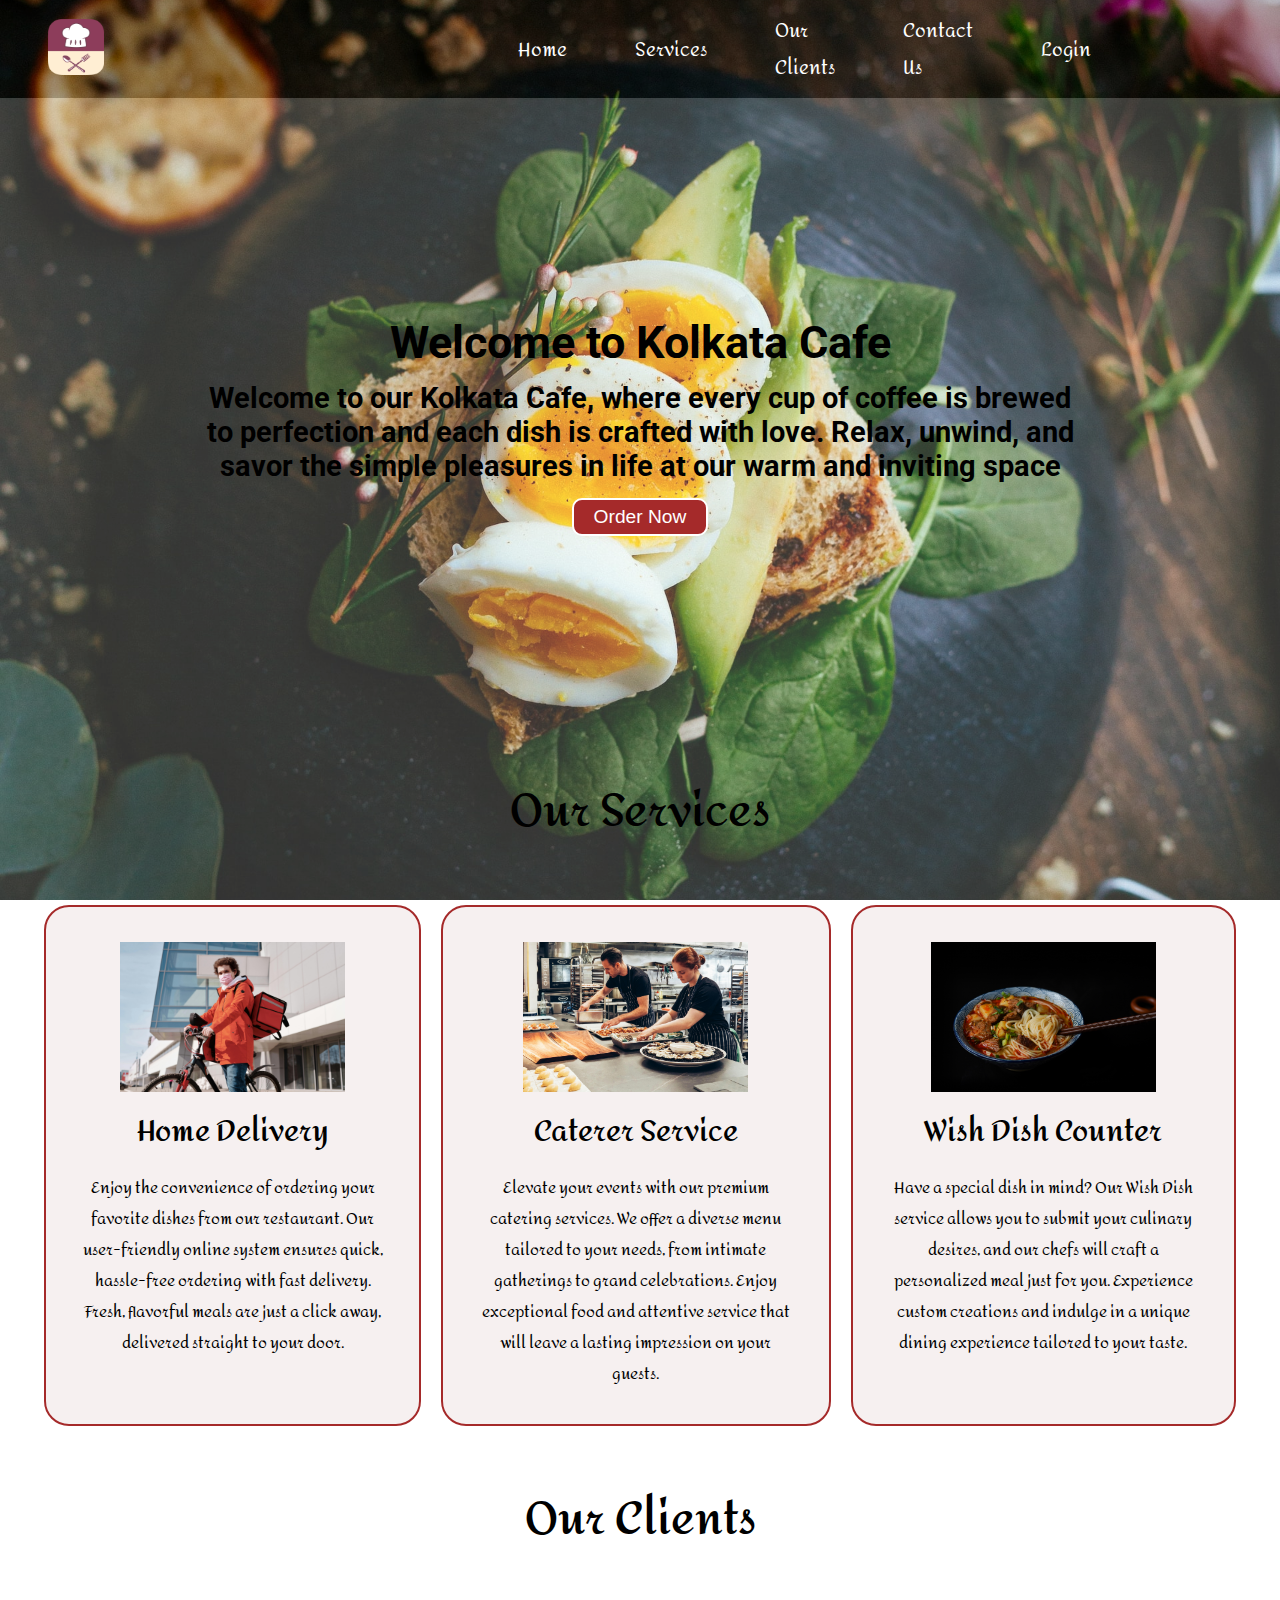
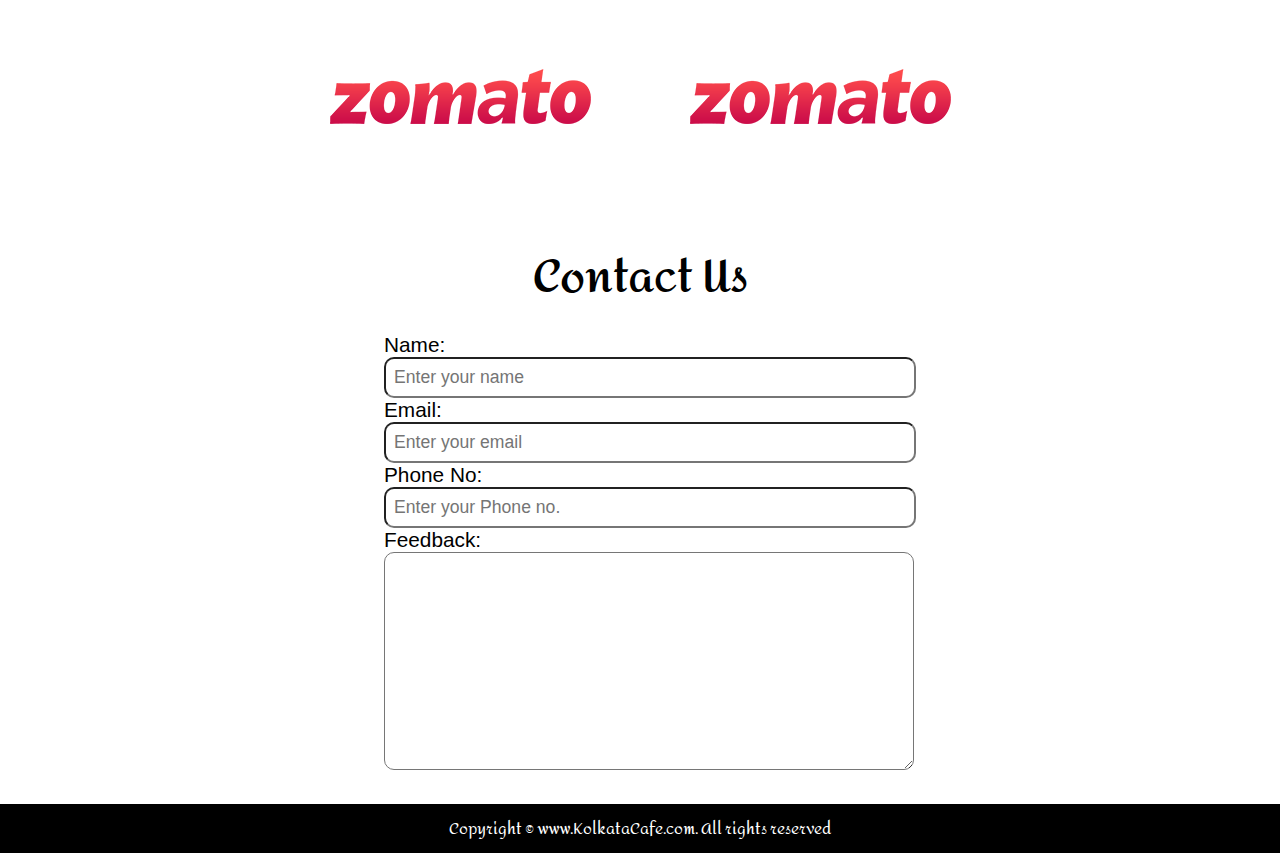
<file: index.html>
<!DOCTYPE html>
<html lang="en">
<head>
    <meta charset="UTF-8">
    <meta name="viewport" content="width=device-width, initial-scale=1.0">
    <title>KolkataCafe.com</title>
    <link rel="stylesheet" href="style.css">
    <link href="https://fonts.googleapis.com/css2?family=Amita&family=Roboto:wght@100&family=Victor+Mono:wght@100&display=swap" rel="stylesheet">
</head>
<body>
    <nav id="navbar">
        <div id="logo">
            <img src="image/rahul.jpg" alt="KolkataCafe.com">
        </div>
    <ul>
        <li class="item"><a href="#home">Home</a></li>
        <li class="item"><a href="#serve">Services</a></li>
        <li class="item"><a href="#client-section">Our Clients</a></li>
        <li class="item"><a href="#contact">Contact Us</a></li>
        <li class="item"><a href="login.html">Login</a></li>

        
    </ul>

    </nav>

    <section id="home">
        <h1 class="h-primary">Welcome to Kolkata Cafe</h1>
        <p><b>Welcome to our Kolkata Cafe, where every cup of coffee is brewed to perfection and each dish is crafted with love. Relax, unwind, and savor the simple pleasures in life at our warm and inviting space </b></p>
        
        <button class="btn" id="myButton" >Order Now</button>
    </section>

    <section class="services-container" id="serve">
        <h1 class="h-primary center">Our Services</h1>
        <div id="services">
            <div class="box">
                <img src="image/delivery.jpg" alt="">
                <h2 class="h-secondary center">Home Delivery</h2>
                <p class="center">Enjoy the convenience of ordering your favorite dishes from our restaurant. Our user-friendly online system ensures quick, hassle-free ordering with fast delivery. Fresh, flavorful meals are just a click away, delivered straight to your door.</p>
            </div>
            <div class="box">
                <img src="image/catering.jpg" alt="">
                <h2 class="h-secondary center">Caterer Service</h2>
                <p class="center">Elevate your events with our premium catering services. We offer a diverse menu tailored to your needs, from intimate gatherings to grand celebrations. Enjoy exceptional food and attentive service that will leave a lasting impression on your guests.</p>
    
        </div>
            <div class="box">
                <img src="image/noodles.jpg" alt="">
                <h2 class="h-secondary center">Wish Dish Counter</h2>
                <p class="center"> Have a special dish in mind? Our Wish Dish service allows you to submit your culinary desires, and our chefs will craft a personalized meal just for you. Experience custom creations and indulge in a unique dining experience tailored to your taste.</p>
    
        </div>
    </section>
    <section id="client-section">
        <h1 class="h-primary center">Our Clients </h1>
        <div id="clients">
            <div class="client-item">
                <img src="image/Zomato_logo.png" alt="Our Client">
            </div>
             <div class="client-item">
                <img src="image/Zomato_logo.png" alt="Our client">
            </div> 
            
            
        </div>
    </section>
    
    <section id="contact">
        <h1 class="h-primary center">Contact Us</h1>
            <div id="contact-box">
                <form action="">
                    <div class="form-group">
                        <label for="name">Name:</label>
                         <input type="text" name="name" id="name"
                         placeholder="Enter your name">
                    </div>
                    <div class="form-group">
                        <label for="emial">Email:</label>
                         <input type="email" name="name" id="name"
                         placeholder="Enter your email">
                    </div>
                    <div class="form-group">
                        <label for="Phone No">Phone No:</label>
                         <input type="phone" name="name" id="name"
                         placeholder="Enter your Phone no.">
                    </div>
                    <div class="form-group">
                        <label for="name">Feedback:</label>
                         <textarea name="Feedback" id="Feedback" cols="30" rows="10"></textarea>
                    </div>
                </form>

             </div>
    
    </section>


    <footer>
        <div class="center">
            Copyright &copy; www.KolkataCafe.com.  All rights reserved
        </div>
    </footer>

    <script>
             document.getElementById('myButton').addEventListener('click', function() {
            window.location.href = 'menu.html';
        });
    </script>

</body>
</html>
</file>
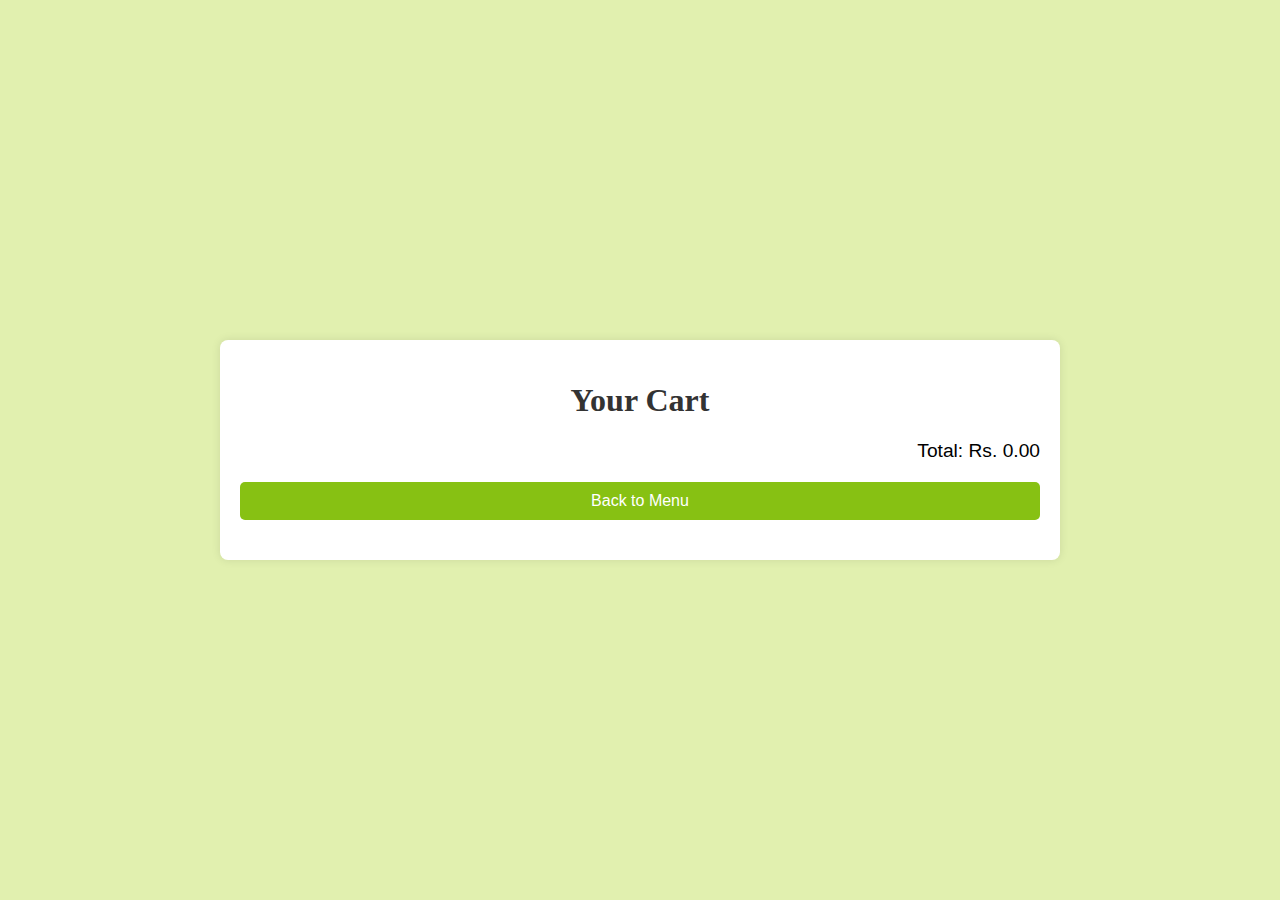
<file: cart.html>
<!DOCTYPE html>
<html lang="en">
<head>
    <meta charset="UTF-8">
    <meta name="viewport" content="width=device-width, initial-scale=1.0">
    <title>Cart</title>
    <link rel="stylesheet" href="cart.css">
</head>
<body>
    <div class="container">
        <h1>Your Cart</h1>
        <div class="cart">
            <ul id="cartItems"></ul>
            <p>Total: Rs. <span id="totalAmount">0</span></p>
        </div>
        <a class="back-to-menu" href="menu.html">Back to Menu</a>
    </div>

    <script>
let cart = JSON.parse(localStorage.getItem('cart')) || [];

function removeFromCart(index) {
    cart.splice(index, 1);
    localStorage.setItem('cart', JSON.stringify(cart));
    displayCart(); // Recalculate total amount when cart is displayed
}

function displayCart() {
    const cartItems = document.getElementById('cartItems');
    const totalAmountElem = document.getElementById('totalAmount');

    cartItems.innerHTML = '';
    let totalAmount = 0; // Reset totalAmount to 0 before iterating

    cart.forEach((cartItem, index) => {
        const li = document.createElement('li');
        li.innerHTML = `
            <img src="${cartItem.image}" alt="${cartItem.item}">
            <span>${cartItem.item} - Rs.${cartItem.price}</span>
            <button class="remove" onclick="removeFromCart(${index})">Remove</button>
        `;
        cartItems.appendChild(li);
        totalAmount += cartItem.price;
    });

    totalAmountElem.textContent = totalAmount.toFixed(2);
}

// Ensure displayCart is called on window load correctly
window.addEventListener('load', displayCart);

    
    </script>
</body>
</html>
</file>
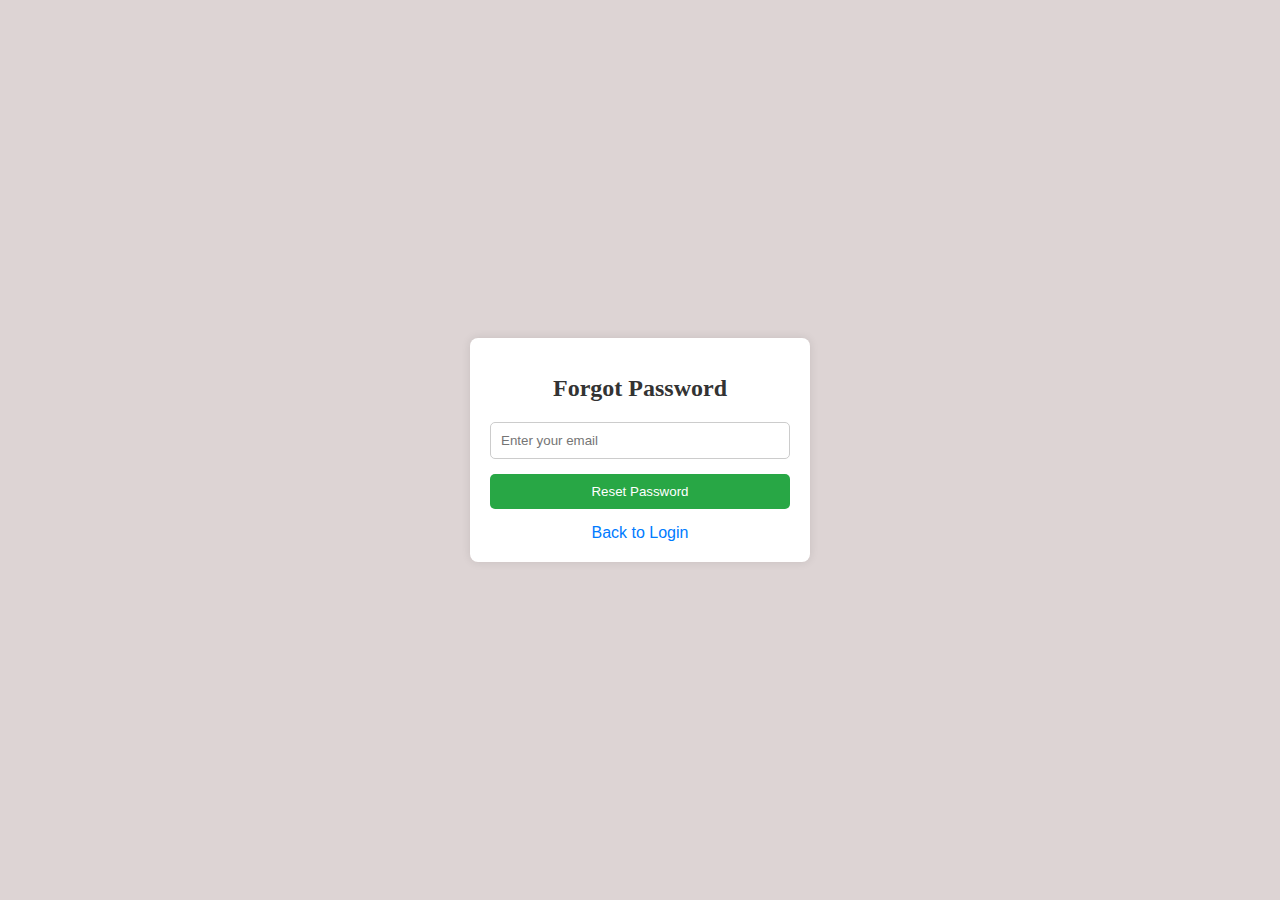
<file: forgot.html>
<!DOCTYPE html>
<html lang="en">
<head>
    <meta charset="UTF-8">
    <meta name="viewport" content="width=device-width, initial-scale=1.0">
    <title>Forgot Password</title>
    <style>
        body {
            font-family: Arial, sans-serif;
            background-color: #ddd4d4;
            display: flex;
            justify-content: center;
            align-items: center;
            height: 100vh;
            margin: 0;
        }
        .container {
            background-color: #fff;
            padding: 20px;
            border-radius: 8px;
            box-shadow: 0 0 10px rgba(0, 0, 0, 0.1);
            width: 300px;
            text-align: center;
        }
        h1 {
            font-family:'Amita', cursive;
            font-size: 24px;
            margin-bottom: 20px;
            color: #333;
        }
        input[type="email"] {
            width: 100%;
            padding: 10px;
            margin-bottom: 15px;
            border: 1px solid #ccc;
            border-radius: 5px;
            box-sizing: border-box;
        }
        button {
            width: 100%;
            padding: 10px;
            background-color: #28a745;
            color: white;
            border: none;
            border-radius: 5px;
            cursor: pointer;
        }
        button:hover {
            background-color:  #218838;
        }
        a {
            display: block;
            margin-top: 15px;
            color: #007bff;
            text-decoration: none;
        }
        a:hover {
            text-decoration: underline;
        }
    </style>
</head>
<body>
    <div class="container">
        <h1>Forgot Password</h1>
        <form>
            <input type="email" placeholder="Enter your email" required>
            <button type="submit">Reset Password</button>
        </form>
        <a href="login.html">Back to Login</a>
    </div>
</body>
</html>
</file>
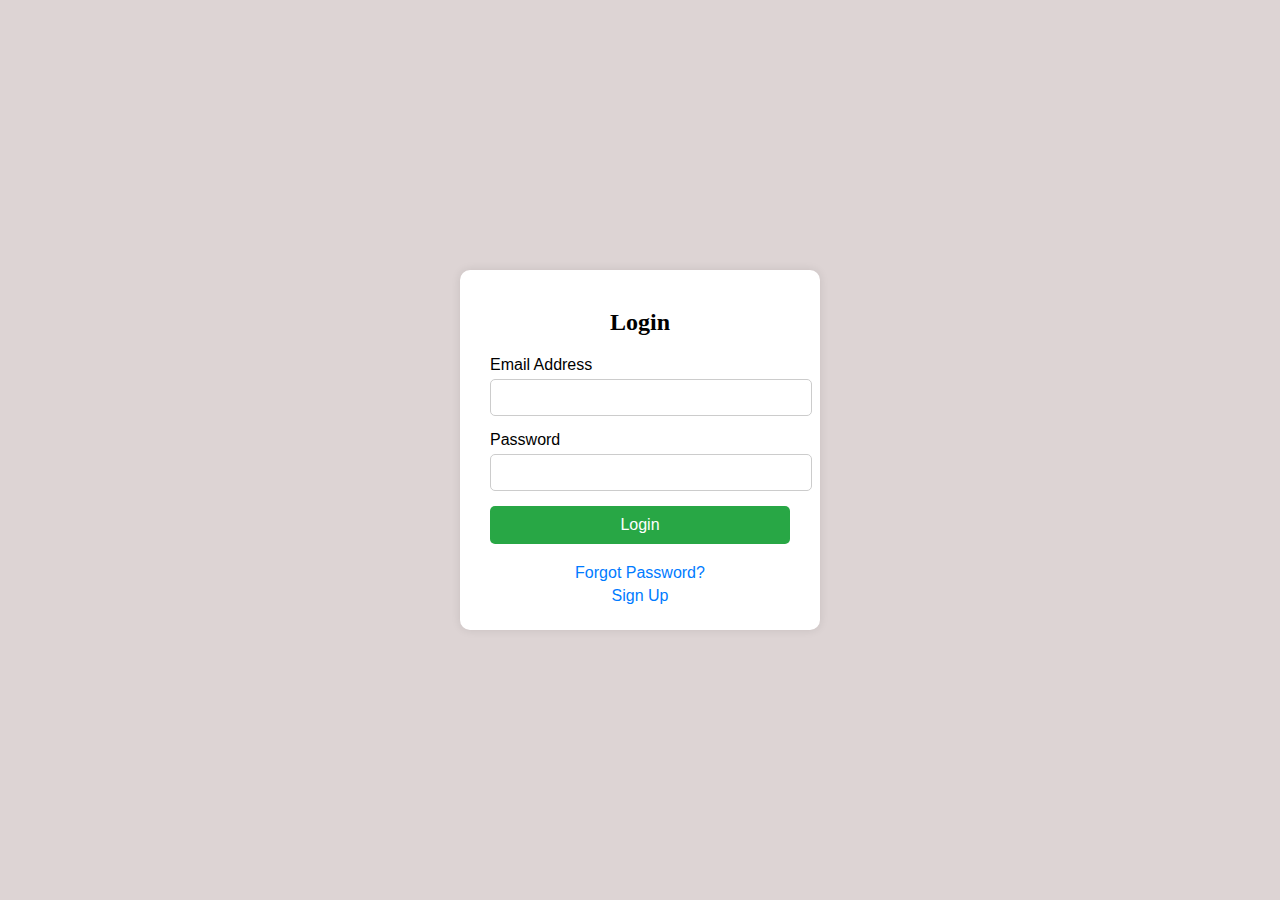
<file: login.html>
<!DOCTYPE html>
<html lang="en">
<head>
    <meta charset="UTF-8">
    <meta name="viewport" content="width=device-width, initial-scale=1.0">
    <title>Login Page</title>
    <link rel="stylesheet" href="login.css">
</head>
<body>
    <div class="login-container">
        <h2>Login</h2>
        <form>
            <div class="form-group">
                <label for="email">Email Address</label>
                <input type="email" id="email" name="email" required>
            </div>
            <div class="form-group">
                <label for="password">Password</label>
                <input type="password" id="password" name="password" required>
            </div>
            <div class="form-group">
                <button type="submit">Login</button>
            </div>
        </form>
        <div class="options">
            <a href="forgot.html">Forgot Password?</a>
            <a href="signup.html">Sign Up</a>
        </div>
    </div>
</body>
</html>
</file>
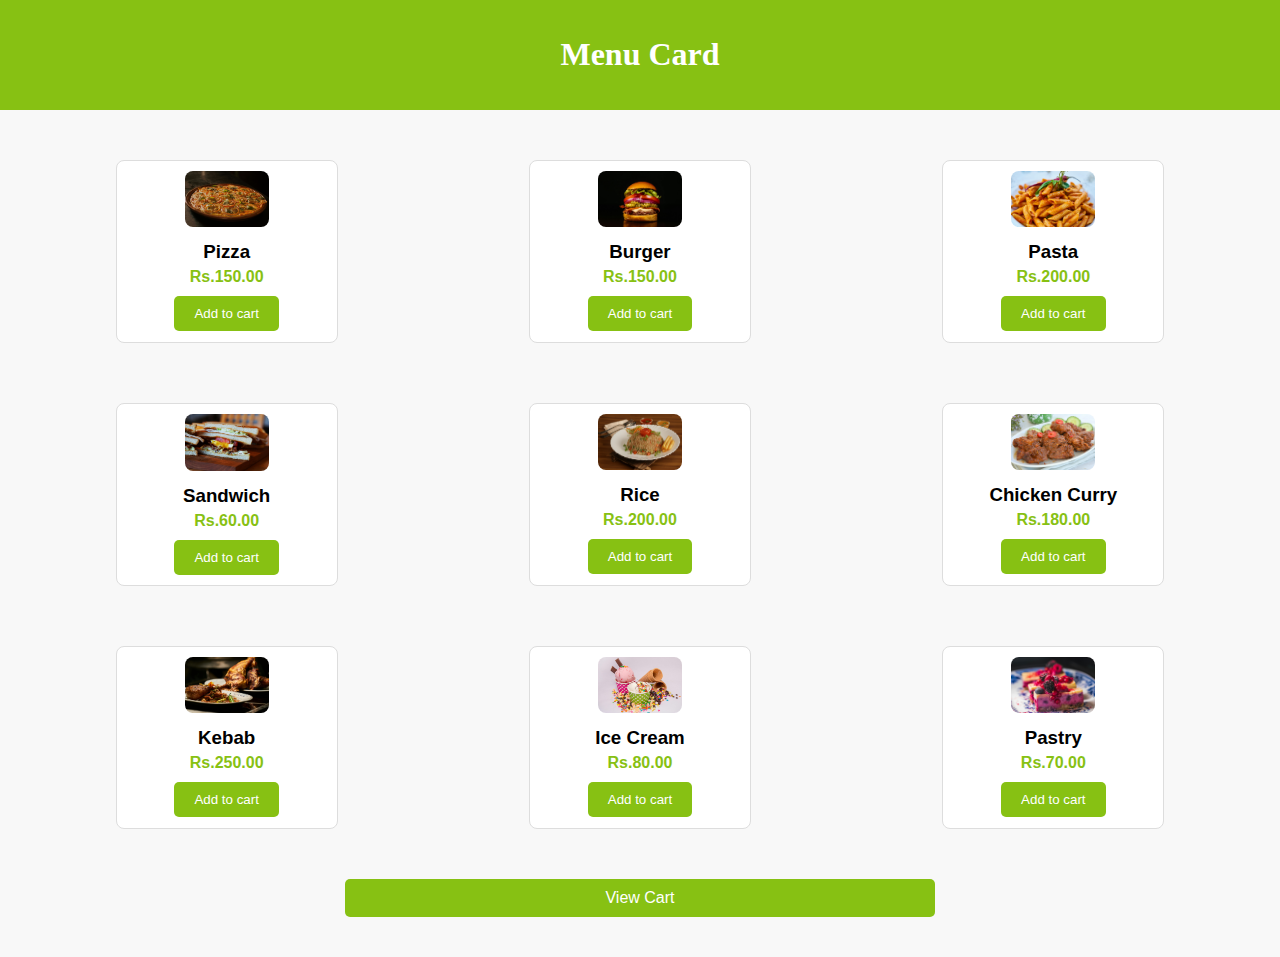
<file: menu.html>
<!DOCTYPE html>
<html lang="en">
<head>
    <meta charset="UTF-8">
    <meta name="viewport" content="width=device-width, initial-scale=1.0">
    <title>Online Food Delivery</title>
    <link rel="stylesheet" href="menu.css">
</head>
<body>
    <header>
        <h1>Menu Card</h1>
        
    </header>

    <main>
        <section id="menu">
            <div class="food-item">
                <img src="image/pizza.jpg" alt="Pizza">
                <h3>Pizza</h3>
                <p>Rs.150.00</p>
                <button id="addFood" onclick="addToCart('Pizza',150,'image/pizza.jpg')">Add to cart</button>
            </div>
            <div class="food-item">
                <img src="image/burger.jpg" alt="Burger">
                <h3>Burger</h3>
                <p>Rs.150.00</p>
                <button id="addFood" onclick="addToCart('Burger',150,'image/burger.jpg')">Add to cart</button>
            </div>
            <div class="food-item">
                <img src="image/pasta.jpg" alt="Pasta">
                <h3>Pasta</h3>
                <p>Rs.200.00</p>
                <button id="addFood" onclick="addToCart('Pasta',200,'image/pasta.jpg')">Add to cart</button>
            </div>
            <div class="food-item">
                <img src="image/sandwich.jpg" alt="Pasta">
                <h3>Sandwich</h3>
                <p>Rs.60.00</p>
                <button id="addFood" onclick="addToCart('Sandwich',60,'image/sandwich.jpg')">Add to cart</button>
            </div>
            <div class="food-item">
                <img src="image/rice.jpg" alt="Pasta">
                <h3>Rice</h3>
                <p>Rs.200.00</p>
                <button id="addFood" onclick="addToCart('Rice',200,'image/rice.jpg')">Add to cart</button>
            </div>
            <div class="food-item">
                <img src="image/chicken.jpg" alt="Pasta">
                <h3>Chicken Curry</h3>
                <p>Rs.180.00</p>
                <button id="addFood" onclick="addToCart('Chicken Curry',180,'image/chicken.jpg')">Add to cart</button>
            </div>
            <div class="food-item">
                <img src="image/tandoori.jpg" alt="Pasta">
                <h3>Kebab</h3>
                <p>Rs.250.00</p>
                <button id="addFood" onclick="addToCart('Kabab',250,'image/tandoori.jpg')">Add to cart</button>
            </div>
            <div class="food-item">
                <img src="image/icecream.jpg" alt="Pasta">
                <h3>Ice Cream</h3>
                <p>Rs.80.00</p>
                <button id="addFood" onclick="addToCart('Ice Cream',80,'image/icecream.jpg')">Add to cart</button>
            </div>
            <div class="food-item">
                <img src="image/pastry.jpg" alt="Pasta">
                <h3>Pastry</h3>
                <p>Rs.70.00</p>
                <button id="addFood" onclick="addToCart('Pastry',70,'image/pastry.jpg')">Add to cart</button>
            </div>
            
        </section>
          </div>
        <a class="view-cart" href="cart.html">View Cart</a>
    </div>

    </main>

    <script>
        let cart = JSON.parse(localStorage.getItem('cart')) || [];

        function addToCart(item, price, image) {
        cart.push({ item, price, image });
        localStorage.setItem('cart', JSON.stringify(cart));
        alert(item + " added to cart!");
    }
    </script>
    
</body>
</html>
</file>
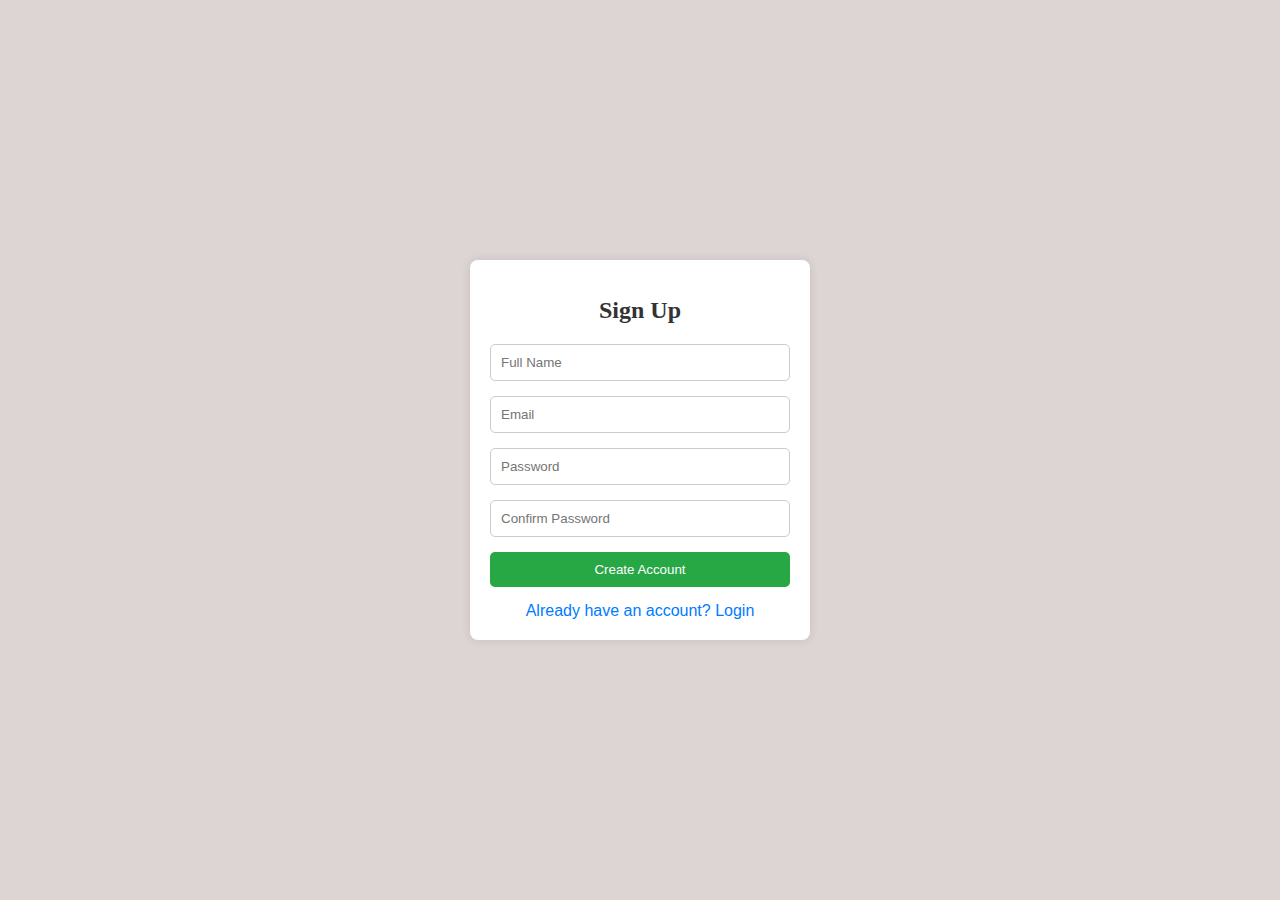
<file: signup.html>
<!DOCTYPE html>
<html lang="en">
<head>
    <meta charset="UTF-8">
    <meta name="viewport" content="width=device-width, initial-scale=1.0">
    <title>Sign Up</title>
    <style>
        body {
            font-family: Arial, sans-serif;
            background-color: #ddd4d4;
            display: flex;
            justify-content: center;
            align-items: center;
            height: 100vh;
            margin: 0;
        }
        .container {
            background-color: #fff;
            padding: 20px;
            border-radius: 8px;
            box-shadow: 0 0 10px rgba(0, 0, 0, 0.1);
            width: 300px;
            text-align: center;
        }
        h1 {
            font-family:'Amita', cursive;
            font-size: 24px;
            margin-bottom: 20px;
            color: #333;
        }
        input[type="text"],
        input[type="email"],
        input[type="password"] {
            width: 100%;
            padding: 10px;
            margin-bottom: 15px;
            border: 1px solid #ccc;
            border-radius: 5px;
            box-sizing: border-box;
        }
        button {
            width: 100%;
            padding: 10px;
            background-color: #28a745;
            color: white;
            border: none;
            border-radius: 5px;
            cursor: pointer;
        }
        button:hover {
            background-color: #218838;
        }
        a {
            display: block;
            margin-top: 15px;
            color: #007bff;
            text-decoration: none;
        }
        a:hover {
            text-decoration: underline;
        }
    </style>
</head>
<body>
    <div class="container">
        <h1>Sign Up</h1>
        <form>
            <input type="text" placeholder="Full Name" required>
            <input type="email" placeholder="Email" required>
            <input type="password" placeholder="Password" required>
            <input type="password" placeholder="Confirm Password" required>
            <button type="submit">Create Account</button>
        </form>
        <a href="login.html">Already have an account? Login</a>
    </div>
</body>
</html>
</file>
<file: cart.css>
body {
    font-family: Arial, sans-serif;
    background-color: #e1f0af;
    margin: 0;
    padding: 0;
    display: flex;
    justify-content: center;
    align-items: center;
    height: 100vh;
}
.container {
    width: 90%;
    max-width: 800px;
    background-color: #fff;
    box-shadow: 0 0 10px rgba(0, 0, 0, 0.1);
    padding: 20px;
    border-radius: 8px;
}
h1, h2 {
    font-family: 'Amita', cursive;
    text-align: center;
    color: #333;
}
.cart ul {
    list-style-type: none;
    padding: 0;
}
.cart ul li {
    display: flex;
    align-items: center;
    justify-content: space-between;
    padding: 10px;
    background-color: #f9f9f9;
    margin: 5px 0;
    border-radius: 5px;
}
.cart ul li img {
    width: 50px;
    height: 50px;
    object-fit: cover;
    border-radius: 5px;
    margin-right: 10px;
}
.cart ul li .remove {
    background-color: #dc3545;
    color: white;
    border: none;
    border-radius: 5px;
    padding: 5px 10px;
    cursor: pointer;
}
.cart ul li .remove:hover {
    background-color: #c82333;
}
.cart p {
    text-align: right;
    font-size: 1.2em;
}
.back-to-menu {
    display: block;
    margin: 20px auto;
    padding: 10px 20px;
    background-color: #87c113;
    color: white;
    text-align: center;
    border: none;
    border-radius: 5px;
    cursor: pointer;
    text-decoration: none;
}
.back-to-menu:hover {
    background-color:  #567911;
}
</file>
<file: login.css>
body {
    font-family: Arial, sans-serif;
    background-color: #ddd4d4;
    margin: 0;
    padding: 0;
    display: flex;
    justify-content: center;
    align-items: center;
    height: 100vh;
}

.login-container {
    background-color: white;
    padding: 20px 30px;
    border-radius: 10px;
    box-shadow: 0 0 10px rgba(0, 0, 0, 0.1);
    width: 300px;
    text-align: center;
}

h2 {
    font-family: 'Amita', cursive;
    margin-bottom: 20px;
}

.form-group {
    margin-bottom: 15px;
    text-align: left;
}

label {
    display: block;
    margin-bottom: 5px;
}

input[type="email"],
input[type="password"] {
    width: 100%;
    padding: 10px;
    border: 1px solid #ccc;
    border-radius: 5px;
}

button {
    width: 100%;
    padding: 10px;
    background-color: #28a745;
    border: none;
    border-radius: 5px;
    color: white;
    font-size: 16px;
    cursor: pointer;
}

button:hover {
    background-color: #218838;
}

.options {
    margin-top: 20px;
}

.options a {
    display: block;
    margin: 5px 0;
    color: #007bff;
    text-decoration: none;
}

.options a:hover {
    text-decoration: underline;
}
</file>
<file: menu.css>
body {
    font-family: Arial, sans-serif;
    margin: 0;
    padding: 0;
    background-color: #f8f8f8;
}

header {
    font-family: 'Amita', cursive;
    background-color: #87c113;
    color: white;
    padding: 15px 0;
    text-align: center;
}

nav ul {
    list-style: none;
    padding: 0;
}

nav ul li {
    display: inline;
    margin: 0 10px;
}

nav ul li a {
    color: white;
    text-decoration: none;
    font-weight: bold;
}

main {
    padding: 20px;
    text-align: center;
}

#menu {
    display: flex;
    justify-content: space-around;
    flex-wrap: wrap;
}
#menu h2{
    position: absolute;
    justify-content: center;
    align-items: center;
}

.food-item {
    
    background-color: white;
    border: 1px solid #ddd;
    border-radius: 8px;
    padding: 10px;
    margin: 30px 50px;
    height: 161px;
    width: 200px;
}

.food-item img {
    width: 42%;
    border-radius: 8px;
}

.food-item h3 {
    margin: 10px 0 5px;
}

.food-item p {
    margin: 5px 0 10px;
    color: #87c113;
    font-weight: bold;
}

.food-item button {
    background-color: #87c113;
    color: white;
    border: none;
    padding: 10px 20px;
    border-radius: 5px;
    cursor: pointer;
}

.food-item button:hover {
    background-color: #567911;
}

.view-cart {
    width: 550px;
    display: block;
    margin: 20px auto;
    padding: 10px 20px;
    background-color: #87c113;
    color: white;
    text-align: center;
    border: none;
    border-radius: 5px;
    cursor: pointer;
    text-decoration: none;
}
.view-cart:hover {
    background-color:  #567911;
}
</file>
<file: style.css>
/* CSS Reset*/
* {
    margin: 0;
    padding: 0;
}

html{
    scroll-behavior: smooth;
}


/* CSS Variebles */
:root {
    --navbar-height: 50px;
}

/* Navigation Bar */
#navbar {
    display: flex;
    align-items: center;
    position: relative;
    top: 0px;

}

/* Navigation Bar */
/* logo and image */
#logo {

    margin: 8px 24px;
}

#logo img {
    height: 56px;
    margin: 8px 24px;
}



#navbar ul {
    display: flex;
    font-family: 'Amita', cursive;
    margin: auto 332px;
}

#navbar::before {
    content: "";
    top: 0px;
    left: 0px;
    background-color: black;
    position: absolute;
    height: 100%;
    width: 100%;
    z-index: -1;
    opacity: 1.4;

}


/* Navigation Bar */
/* list styling */


#navbar ul li {
    list-style: none;
    font-size: 1.2rem;
    margin: auto 10px;
}

#navbar ul li a {

    color: white;
    display: block;
    padding: 12px 24px; 
    border-radius: 20px;
    text-decoration: none;
}

#navbar ul li a:hover {

    color: black;
    background-color: white;
}

/* Home section */

#home {
    display: flex;
    flex-direction: column;
    height: 650px;
    padding: 4px 200px;
    justify-content: center;
    align-items: center;
}

#home::before {
    content: "";
    background: url('image/bg.jpg') no-repeat center center/cover;
    position: absolute;
    top: 0px;
    left: 0px;
    height: 100%;
    width: 100%;
    z-index: -1;
    opacity: 0.8;
}

#home h1 {
    color: black;
    text-align: center;
    font-family: 'Roboto', sans-serif;
}

#home p {
    color: rgb(0, 0, 0);
    text-align: center;
    font-size: 1.8rem;
    font-family: 'Roboto', sans-serif;
}

/* Services */
#services {
    margin: 34px;
    display: flex;

}

#services .box {
    border: 2px solid brown;
    padding: 35px;
    margin: 4px 10px;
    border-radius: 25px;
    background-color: rgb(246, 240, 240);

}

#services .box img {
    height: 150px;
    display: block;
    margin: auto;

}

#services .box p {
    font-family: 'Amita', cursive;
}

/* Contact Section*/

#contact{
    position: relative;
}
#contact-box{
    display: flex;
    justify-content: center;
    align-items: center;
    padding-bottom: 30px;
}
 #contact-box input,
 #contact-box textarea{
    width: 100%;
    padding: 0.5rem;
    border-radius: 10px;
    font-size: 1.1rem;
 }
 #contact-box form{
    width: 40%;
 }
 #contact-box label{
    font-size: 1.3rem;
    font-family: 'Gill Sans', 'Gill Sans MT', Calibri, 'Trebuchet MS', sans-serif;
 }




/* Utility Class*/
.h-primary {
    font-size: 2.8rem;
    padding: 12px;
    font-family: 'Amita', cursive;
}

.h-secondary {
    font-size: 1.8rem;
    padding: 12px;
    font-family: 'Amita', cursive;
}

.btn {
    padding: 6px 20px;
    border: 2px solid white;
    background-color: brown;
    color: white;
    margin: 15px;
    font-size: 1.2rem;
    border-radius: 10px;
    cursor: pointer;
}
.btn:hover{
    background-color: rgb(213, 115, 115);
    color: rgb(51, 48, 48);
}

.center {
    font-family: 'Amita', cursive;
    text-align: center;
}
/* Client */
/* #client-section{
    height: 344px;
} */

#clients{
    display: flex;
    justify-content: center;
    align-items: center;
}
/* .client-items img{
    width: 20%;
    aspect-ratio: 3/2;
    object-fit: contain;

} */
.client-item{
    padding:14px 20px;
}

footer{
    background: black;
    color: white;
    padding: 9px 20px;
}
</file>
